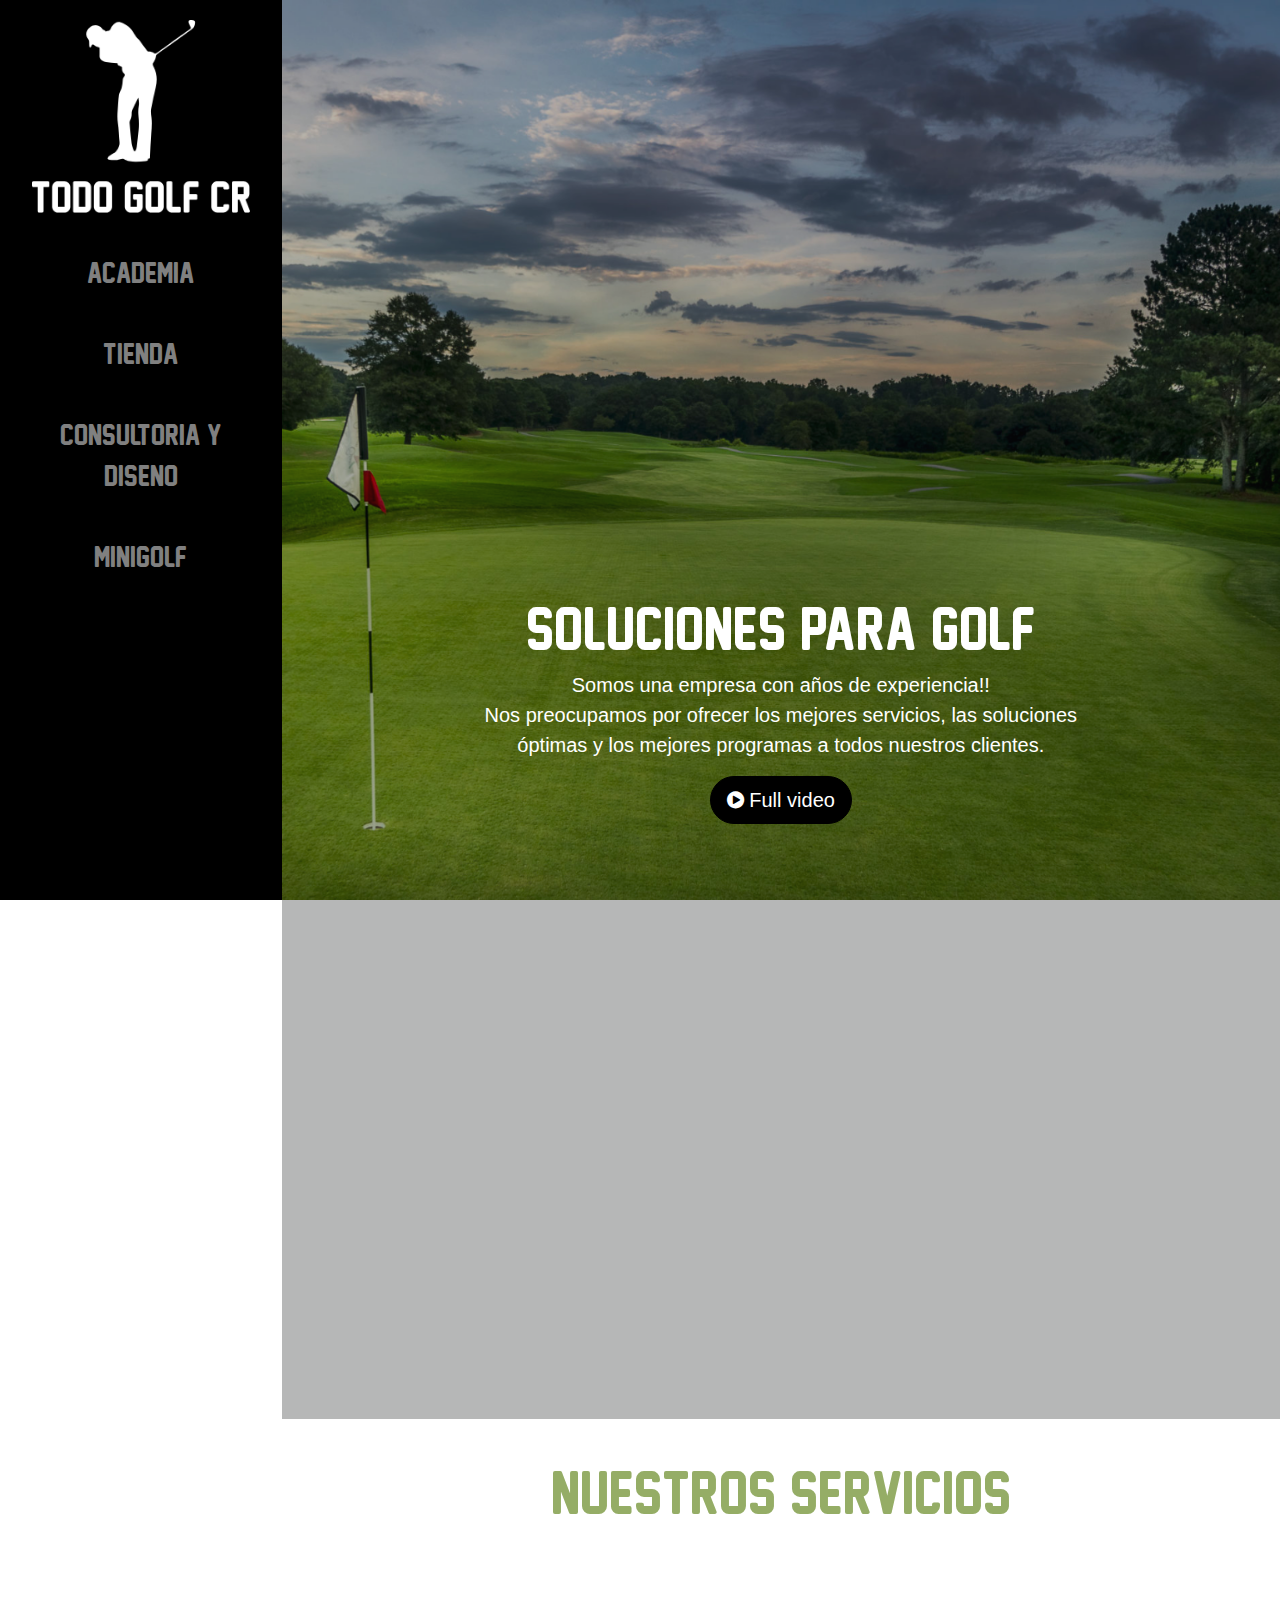
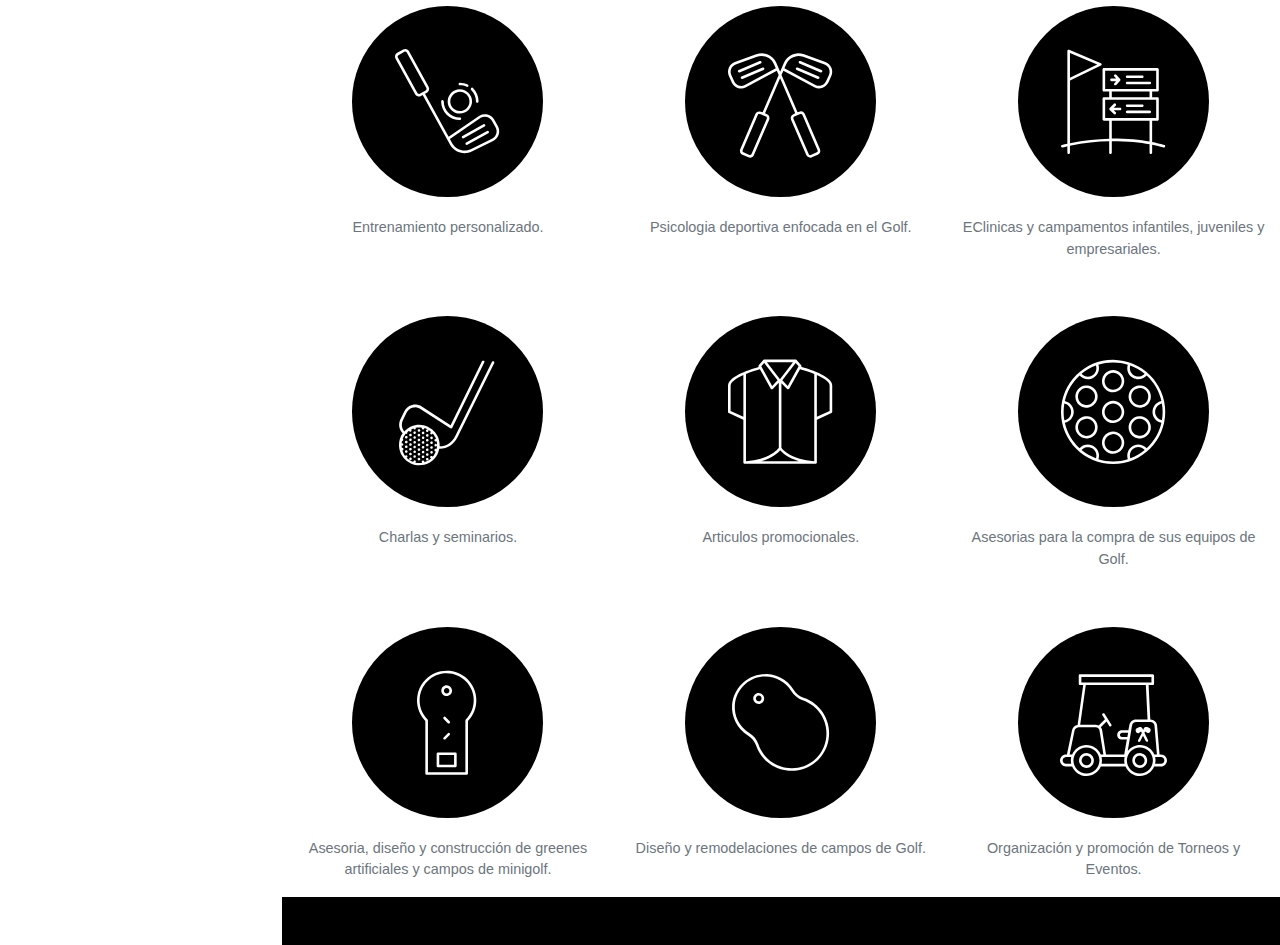
<file: index.html>
<!doctype html>
<html>

<head>
    <meta http-equiv="Content-Type" content="text/html; charset=utf-8"/>
    <link rel="stylesheet" href="https://maxcdn.bootstrapcdn.com/bootstrap/4.0.0/css/bootstrap.min.css"
        integrity="sha384-Gn5384xqQ1aoWXA+058RXPxPg6fy4IWvTNh0E263XmFcJlSAwiGgFAW/dAiS6JXm" crossorigin="anonymous">
    <link rel="stylesheet" type="text/css" href="css/main.css">
    <script src="https://code.jquery.com/jquery-3.2.1.slim.min.js"
        integrity="sha384-KJ3o2DKtIkvYIK3UENzmM7KCkRr/rE9/Qpg6aAZGJwFDMVNA/GpGFF93hXpG5KkN"
        crossorigin="anonymous"></script>
    <script src="https://cdnjs.cloudflare.com/ajax/libs/popper.js/1.12.9/umd/popper.min.js"
        integrity="sha384-ApNbgh9B+Y1QKtv3Rn7W3mgPxhU9K/ScQsAP7hUibX39j7fakFPskvXusvfa0b4Q"
        crossorigin="anonymous"></script>
    <link rel="stylesheet" href="css/font-awesome-4.7.0/css/font-awesome.min.css">
    <script type="text/javascript" src="js/index.js"></script>
    <title>Todogolf</title>
</head>

<body>
    <div class="h-100 w-100 d-flex">

        <nav id="sidebar">
            <ul class="list-unstyled components">
                <li>
                    <a href="#"><img class="sidebar-img" src="images/Group 10.png"></a>
                </li>
                <li>
                    <a href="academia.html">ACADEMIA</a>
                </li>
                <li>
                    <a>TIENDA</a>
                </li>
                <li>
                    <a>CONSULTORIA Y DISENO</a>
                </li>
                <li>
                    <a>MINIGOLF</a>
                </li>
            </ul>
        </nav>

        <div class="body">
            <div class="header">
                <div class="container" role="alert">
                    <div class="description">
                        <h1>SOLUCIONES PARA GOLF</h1>
                        <p>Somos una empresa con años de experiencia!!</br>
                            Nos preocupamos por ofrecer los mejores servicios, las soluciones óptimas y los mejores
                            programas a todos nuestros clientes.</p>
                        <a href="https://youtu.be/dYjTsdT7zLw" role="button" class="btn btn-outline-secondary btn-lg">
                            <i class="fa fa-play-circle" aria-hidden="true"></i>
                            Full video
                        </a>
                    </div>
                </div>
            </div>

            <div class="title">
                <h1>NUESTROS SERVICIOS</h1>
            </div>

            <div class="row">
                <div class="col-lg-4 col-md-4 col-sm-12 service-icon">
                    <figure class="figure">
                        <img src="images/Group 12.png" class="img-fluid">
                        <figcaption class="figure-caption">Entrenamiento personalizado.</figcaption>
                    </figure>
                </div>
                <div class="col-lg-4 col-md-4 col-sm-12 service-icon">
                    <figure class="figure">
                        <img src="images/Group 13.png" class="img-fluid">
                        <figcaption class="figure-caption">Psicologia deportiva enfocada en el Golf.</figcaption>
                    </figure>
                </div>
                <div class="col-lg-4 col-md-4 col-sm-12 service-icon">
                    <figure class="figure">
                        <img src="images/Group 14.png" class="img-fluid">
                        <figcaption class="figure-caption">EClinicas y campamentos infantiles, juveniles y
                            empresariales.
                        </figcaption>
                    </figure>
                </div>
                <div class="col-lg-4 col-md-4 col-sm-12 service-icon">
                    <figure class="figure">
                        <img src="images/Group 15.png" class="img-fluid">
                        <figcaption class="figure-caption">Charlas y seminarios.</figcaption>
                    </figure>
                </div>
                <div class="col-lg-4 col-md-4 col-sm-12 service-icon">
                    <figure class="figure">
                        <img src="images/Group 16.png" class="img-fluid">
                        <figcaption class="figure-caption">Articulos promocionales.</figcaption>
                    </figure>
                </div>
                <div class="col-lg-4 col-md-4 col-sm-12 service-icon">
                    <figure class="figure">
                        <img src="images/Group 17.png" class="img-fluid">
                        <figcaption class="figure-caption">Asesorias para la compra de sus equipos de Golf.</figcaption>
                    </figure>
                </div>
                <div class="col-lg-4 col-md-4 col-sm-12 service-icon">
                    <figure class="figure">
                        <img src="images/Group 18.png" class="img-fluid">
                        <figcaption class="figure-caption">Asesoria, diseño y construcción de greenes artificiales y
                            campos de minigolf.
                        </figcaption>
                    </figure>
                </div>
                <div class="col-lg-4 col-md-4 col-sm-12 service-icon">
                    <figure class="figure">
                        <img src="images/Group 19.png" class="img-fluid">
                        <figcaption class="figure-caption">Diseño y remodelaciones de campos de Golf.</figcaption>
                    </figure>
                </div>
                <div class="col-lg-4 col-md-4 col-sm-12 service-icon">
                    <figure class="figure">
                        <img src="images/Group 20.png" class="img-fluid">
                        <figcaption class="figure-caption">Organización y promoción de Torneos y Eventos.</figcaption>
                    </figure>
                </div>
            </div>
            <footer class="page-footer"></footer>
        </div>
    </div>
</body>

</html>
</file>
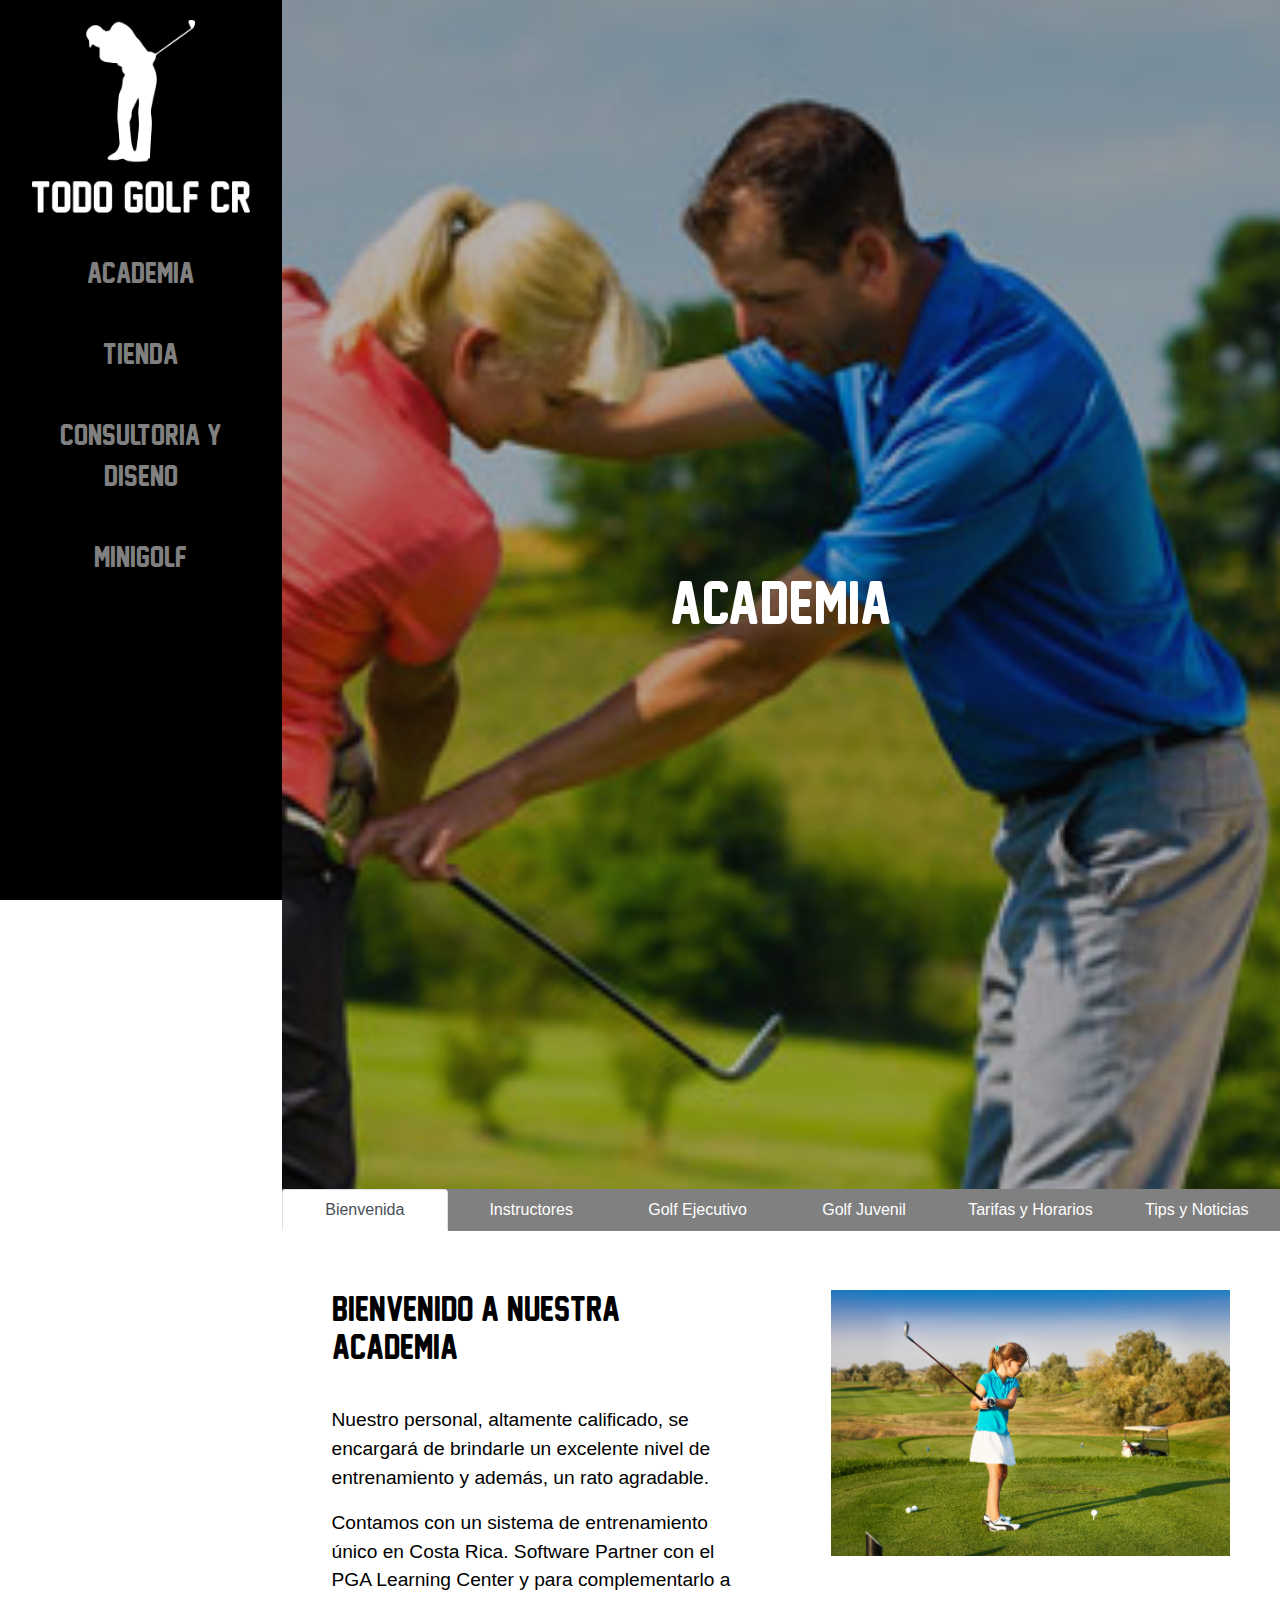
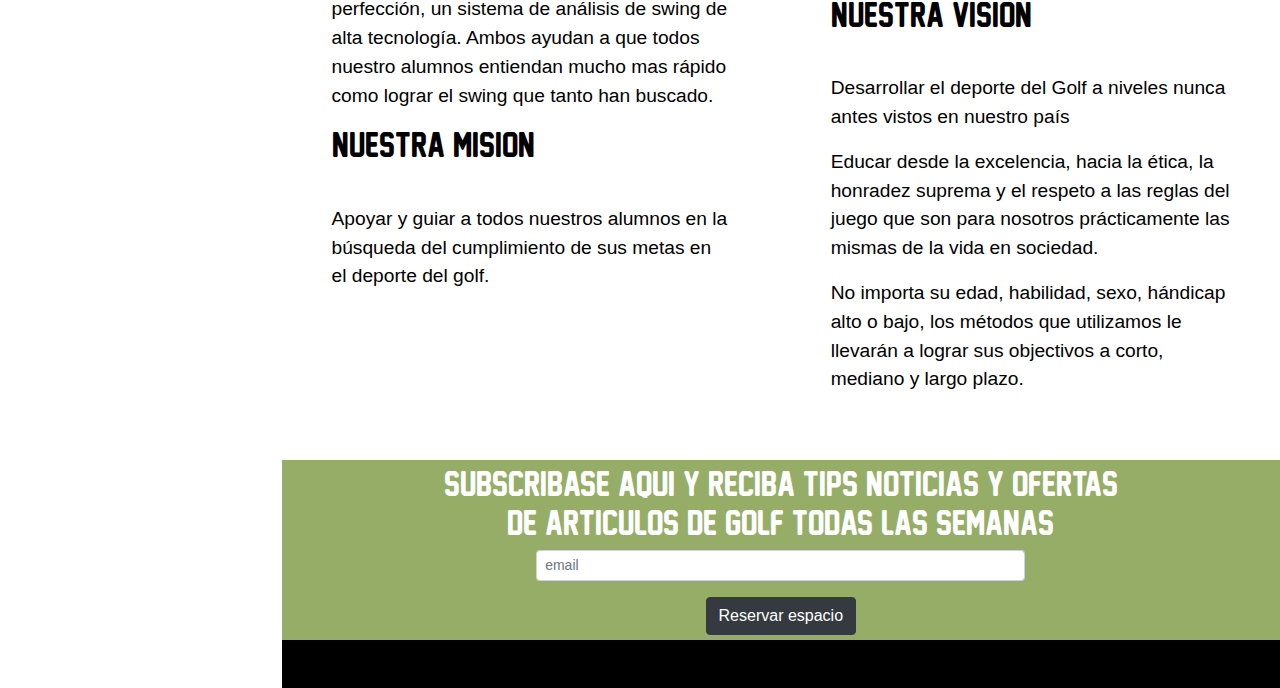
<file: academia.html>
<!doctype html>
<html>

<head>
  <meta http-equiv="Content-Type" content="text/html; charset=utf-8"/>
  <link rel="stylesheet" href="https://maxcdn.bootstrapcdn.com/bootstrap/4.0.0/css/bootstrap.min.css"
    integrity="sha384-Gn5384xqQ1aoWXA+058RXPxPg6fy4IWvTNh0E263XmFcJlSAwiGgFAW/dAiS6JXm" crossorigin="anonymous">
  <link rel="stylesheet" type="text/css" href="css/main.css">
  <script src="https://code.jquery.com/jquery-3.2.1.slim.min.js"
    integrity="sha384-KJ3o2DKtIkvYIK3UENzmM7KCkRr/rE9/Qpg6aAZGJwFDMVNA/GpGFF93hXpG5KkN"
    crossorigin="anonymous"></script>
  <script src="https://cdnjs.cloudflare.com/ajax/libs/popper.js/1.12.9/umd/popper.min.js"
    integrity="sha384-ApNbgh9B+Y1QKtv3Rn7W3mgPxhU9K/ScQsAP7hUibX39j7fakFPskvXusvfa0b4Q"
    crossorigin="anonymous"></script>
  <link rel="stylesheet" href="css/font-awesome-4.7.0/css/font-awesome.min.css">
  <script type="text/javascript" src="js/index.js"></script>
  <title>Todogolf</title>
</head>

<body>
  <div class="h-100 w-100 d-flex">

    <nav id="sidebar">
      <ul class="list-unstyled components">
        <li>
          <a href="index.html"><img class="sidebar-img" src="images/Group 10.png"></a>
        </li>
        <li>
          <a href="academia.html">ACADEMIA</a>
        </li>
        <li>
          <a>TIENDA</a>
        </li>
        <li>
          <a>CONSULTORIA Y DISENO</a>
        </li>
        <li>
          <a>MINIGOLF</a>
        </li>
      </ul>
    </nav>

    <div class="academy-body">
      <div class="header academy-header">
        <div class="container" role="alert">
          <div class="description">
            <h1>ACADEMIA</h1>
          </div>
        </div>
      </div>
      <ul class="nav nav-tabs nav-justified" id="myTab" role="tablist">
        <li class="nav-item">
          <a class="nav-link active" id="home-tab" data-toggle="tab" href="#home" role="tab" aria-controls="home"
            aria-selected="true">Bienvenida</a>
        </li>
        <li class="nav-item">
          <a class="nav-link" id="profile-tab" data-toggle="tab" href="#teachers" role="tab" aria-controls="teachers"
            aria-selected="false">Instructores</a>
        </li>
        <li class="nav-item">
          <a class="nav-link" id="contact-tab" data-toggle="tab" href="#executive-golf" role="tab"
            aria-controls="executive-golf" aria-selected="false">Golf Ejecutivo</a>
        </li>
        <li class="nav-item">
          <a class="nav-link" id="contact-tab" data-toggle="tab" href="#youth-golf" role="tab"
            aria-controls="youth-golf" aria-selected="false">Golf Juvenil</a>
        </li>
        <li class="nav-item">
          <a class="nav-link" id="contact-tab" data-toggle="tab" href="#schedule" role="tab" aria-controls="schedule"
            aria-selected="false">Tarifas y Horarios</a>
        </li>
        <li class="nav-item">
          <a class="nav-link" id="contact-tab" data-toggle="tab" href="#news" role="tab" aria-controls="news"
            aria-selected="false">Tips y Noticias</a>
        </li>
      </ul>
      <div class="tab-content" id="myTabContent">
        <div class="tab-pane fade show active" id="home" role="tabpanel" aria-labelledby="home-tab">
          <div class="row">
            <div class="col-lg-6 col-md-6 col-sm-12 text-area">
              <h1>Bienvenido a nuestra academia</h1>
              <p>Nuestro personal, altamente calificado, se encargará de brindarle un excelente nivel de
                entrenamiento y además, un rato agradable.</p>
              <p>Contamos con un sistema de entrenamiento único en Costa Rica. Software Partner con el PGA Learning
                Center
                y para complementarlo a perfección, un sistema de análisis de swing de alta tecnología.
                Ambos ayudan a que todos nuestro alumnos entiendan mucho mas rápido como lograr el swing que tanto han
                buscado.
              </p>
              <h1>Nuestra Mision</h1>
              <p>Apoyar y guiar a todos nuestros alumnos en la búsqueda del cumplimiento de sus metas en el deporte del
                golf.</p>
            </div>
            <div class="col-lg-6 col-md-6 col-sm-12 text-area">
              <img class="img square-img" src="images/girl-golfing.jpg">
              <h1>Nuestra Vision</h1>
              <p>Desarrollar el deporte del Golf a niveles nunca antes vistos en nuestro país</p>
              <p>Educar desde la excelencia, hacia la ética, la honradez suprema y el respeto a las reglas del juego que
                son
                para nosotros prácticamente las mismas de la vida en sociedad.</p>
              <p>No importa su edad, habilidad, sexo, hándicap alto o bajo, los métodos que utilizamos le llevarán a
                lograr sus objectivos a corto,
                mediano y largo plazo.
              </p>
            </div>
          <div class="col-lg-12 col-md-12 col-sm-12 contact-area">
            <h1 style="margin-top: 5px">
              SUBSCRIBASE AQUI Y RECIBA TIPS NOTICIAS Y OFERTAS DE ARTICULOS DE GOLF TODAS LAS SEMANAS
            </h1>
            <div class="input-group input-group-sm mb-3 input-email">
              <input placeholder="email" type="text" class="form-control" aria-label="Small" aria-describedby="inputGroup-sizing-sm">
            </div>
            <div>
                <button type="button" class="btn btn-dark">Reservar espacio</button>
              </div>
          </div>
          </div>
        </div>
        <div class="tab-pane fade image-area" id="teachers" role="tabpanel" aria-labelledby="teachers-tab">
          <h1>Instructores</h1>
          <div class="row">
            <div class="col-lg-6 col-md-6 col-sm-12 centered">
              <figure class="figure">
                <img class="img circle-img" src="images/teacher_2.jpg">
                <figcaption class="figure-caption text-center">ALEJANDRO DUQUE</figcaption>
              </figure>
            </div>
            <div class="col-lg-6 col-md-6 col-sm-12 centered">
              <figure class="figure">
                <img class="img circle-img" src="images/teacher_1.jpg">
                <figcaption class="figure-caption text-center">JAIRO GARCIA</figcaption>
              </figure>
            </div>
          </div>
        </div>
        <div class="tab-pane fade" id="executive-golf" role="tabpanel" aria-labelledby="executive-golf-tab">
          <div class="row">
            <div class="col-lg-6 col-md-6 col-sm-12 text-area">
              <h1>Golf ejecutivo</h1>
              <p>Ya lo dice Donald Trump en su libro "Cómo hacerse rico" : "Fuí a jugar golf a uno de mis campos,
                algunos creeran que estoy perdiendo el tiempo, pero yo lo tomo como un trabajo, y disfruto mucho
                haciéndolo.
                Durante la práctica se me acercaron 4 personas que deseaban formar parte de mi exclusivo club de golf.
                Les dije que la membresía costaba US $250.000 y ellos me hicieron un cheque cada uno.
                Esa tarde volví a mi casa con US 1M y todo por haber ido a jugar al golf. Quiere hacer buenos negocios?
                Juegue golf."</p>
              <p>Ofrecemos:</p>
              <ul>
                <li>Lecciones a Ejecutivos</li>
                <li>Clinicas Empresariales</li>
                <li>Charlas sobre Reglas del Golf</li>
                <li>Charlas del Juego del Golf</li>
                <li>Team Buildings</li>
              </ul>
            </div>
            <div class="col-lg-6 col-md-6 col-sm-12 text-area">
              <img class="img square-img" src="images/shaking-hands.jpg">
              <img class="img square-img" src="images/shaking_hands2.jpg">
              <h1>El Golf y los negocios van de la mano</h1>
            </div>
          </div>
        </div>
        <div class="tab-pane fade image-area" id="youth-golf" role="tabpanel" aria-labelledby="youth-golf-tab">
          <h1>Golf Juvenil</h1>
          <div class="row">
            <div class="col-lg-8 col-md-8 col-sm-12 text-area">
              <img class="img square-img" src="images/kids_playing.jpg">
            </div>
            <div class="col-lg-4 col-md-4 col-sm-12 text-area">
              <p>Clinicas infantiles y juveniles.</p>
              <p>Haga que sus hijos sean parte del deporte de mayor crecimiento en los últimos años.</p>
              <p><b>Todos los sábados de 8:30am a 10:30am</b></p>
              <p><b>Costo mensual 50$</b></p>
              <div>
                <button type="button" class="btn btn-dark">Reservar espacio</button>
              </div>
          </div>
        </div>
        <div class="tab-pane fade" id="schedule" role="tabpanel" aria-labelledby="schedule-tab"></div>
        <div class="tab-pane fade" id="news" role="tabpanel" aria-labelledby="news-tab"></div>
      </div>
      <footer class="page-footer"></footer>
    </div>


    <script src="https://code.jquery.com/jquery-3.3.1.slim.min.js"
      integrity="sha384-q8i/X+965DzO0rT7abK41JStQIAqVgRVzpbzo5smXKp4YfRvH+8abtTE1Pi6jizo"
      crossorigin="anonymous"></script>
    <script src="https://cdnjs.cloudflare.com/ajax/libs/popper.js/1.14.7/umd/popper.min.js"
      integrity="sha384-UO2eT0CpHqdSJQ6hJty5KVphtPhzWj9WO1clHTMGa3JDZwrnQq4sF86dIHNDz0W1"
      crossorigin="anonymous"></script>
    <script src="https://stackpath.bootstrapcdn.com/bootstrap/4.3.1/js/bootstrap.min.js"
      integrity="sha384-JjSmVgyd0p3pXB1rRibZUAYoIIy6OrQ6VrjIEaFf/nJGzIxFDsf4x0xIM+B07jRM"
      crossorigin="anonymous"></script>
</body>

</html>
</file>
<file: css/main.css>
body {
  background-color: white;
  font-family: 'Poppins', sans-serif;
  color: black;
}

.sidebar-img {
  width: 90%;
}

.body {
  margin-left: 22%;
  background-attachment: fixed;
  background-size: cover;
  background-position: center;
  background-image: url('../images/Image_1.png');
}

.academy-body {
  margin-left: 22%;
  background-size: cover;
  background-position: center;
  background-image: url('../images/long-island-golf1.jpg');
}

.header {
  background: rgba(13, 16, 15, 0.3);
  min-height: 100%;
  min-width: 100%;
  display: table;
}

.academy-header {
  margin-bottom: -25px;
}

.container {
  display: table-cell;
  vertical-align: middle;
}

.description {
  color: white;
  margin-left: 15%;
  margin-right: 15%;
  padding: 2em;
  text-align: center;
}

.contact-area {
  background-color: #95ad66;
  height: 180px;
  color: white;
  text-align: center;
  padding: 0% 15%;
}

.text-area {
  padding-left: 5%;
  padding-right: 5%;
  padding-bottom: 5%;
}

.circle-img {
  width: 50%;
  border-radius: 50%;
}

.square-img {
  width: 100%;
  margin-bottom: 40px;
}

.text-area p {
  font-size: 1.2em;
}

figure {
  width: auto !important;
}

h1 {
  font-family: 'New Athletic M54';
  font-size: 2em;
}

.image-area h1 {
  padding-left: 5%;
  margin-bottom: 5%;
}

.centered {
  text-align: center;
}

.text-area h1 {
  margin-bottom: 40px;
}

.description h1 {
  font-size: 3.5em;
}

.title h1 {
  margin-top: 40px;
  margin-bottom: 40px;
  text-align: center;
  color: #95ad66;
  font-size: 3.5em;
}

.description p {
  font-size: 20px;
  line-height: 1.5;
  font-family: 'Trebuchet MS', 'Lucida Sans Unicode', 'Lucida Grande', 'Lucida Sans', Arial, sans-serif;
}

.description a {
  border: 1px solid black;
  background: black;
  color: #fff;
  border-radius: 25px;
  font-family: 'Trebuchet MS', 'Lucida Sans Unicode', 'Lucida Grande', 'Lucida Sans', Arial, sans-serif;
}

a,
a:hover,
a:focus {
  color: inherit;
}

#sidebar {
  position: fixed;
  min-width: 22%;
  max-width: 22%;
  min-height: 100vh;
  background: black;
  transition: all 0.3s;
  text-align: center;
}

#sidebar ul li a {
  font-family: 'New Athletic M54';
  color: grey;
  padding: 20px;
  font-size: 1.7em;
  display: block;
}

#sidebar ul li a:hover {
  text-decoration: none;
  color: #95ad66;
}

#sidebar ul li a.active {
  color: #95ad66;
}

#sidebar.active {
  margin-left: -250px;
}

.row {
  margin-left: 0;
  margin-right: 0;
}

div .service-icon {
  margin-top: 40px;
  text-align: center;
}

div .input-email {
  padding: 0% 15%;
}

figure {
  width: 45%;
}

figcaption {
  margin-top: 20px;
}

.nav-tabs {
  margin-bottom: 60px;
  border-bottom: 0px !important;
}

.nav-item {
  background-color: grey;
  color: white;
}

footer {
  padding-top: 3em;
  background-color: black;
}

@font-face {
  font-family: 'New Athletic M54';
  src: local('New Athletic M54'), url('New Athletic M54.woff') format('woff');
}
</file>
